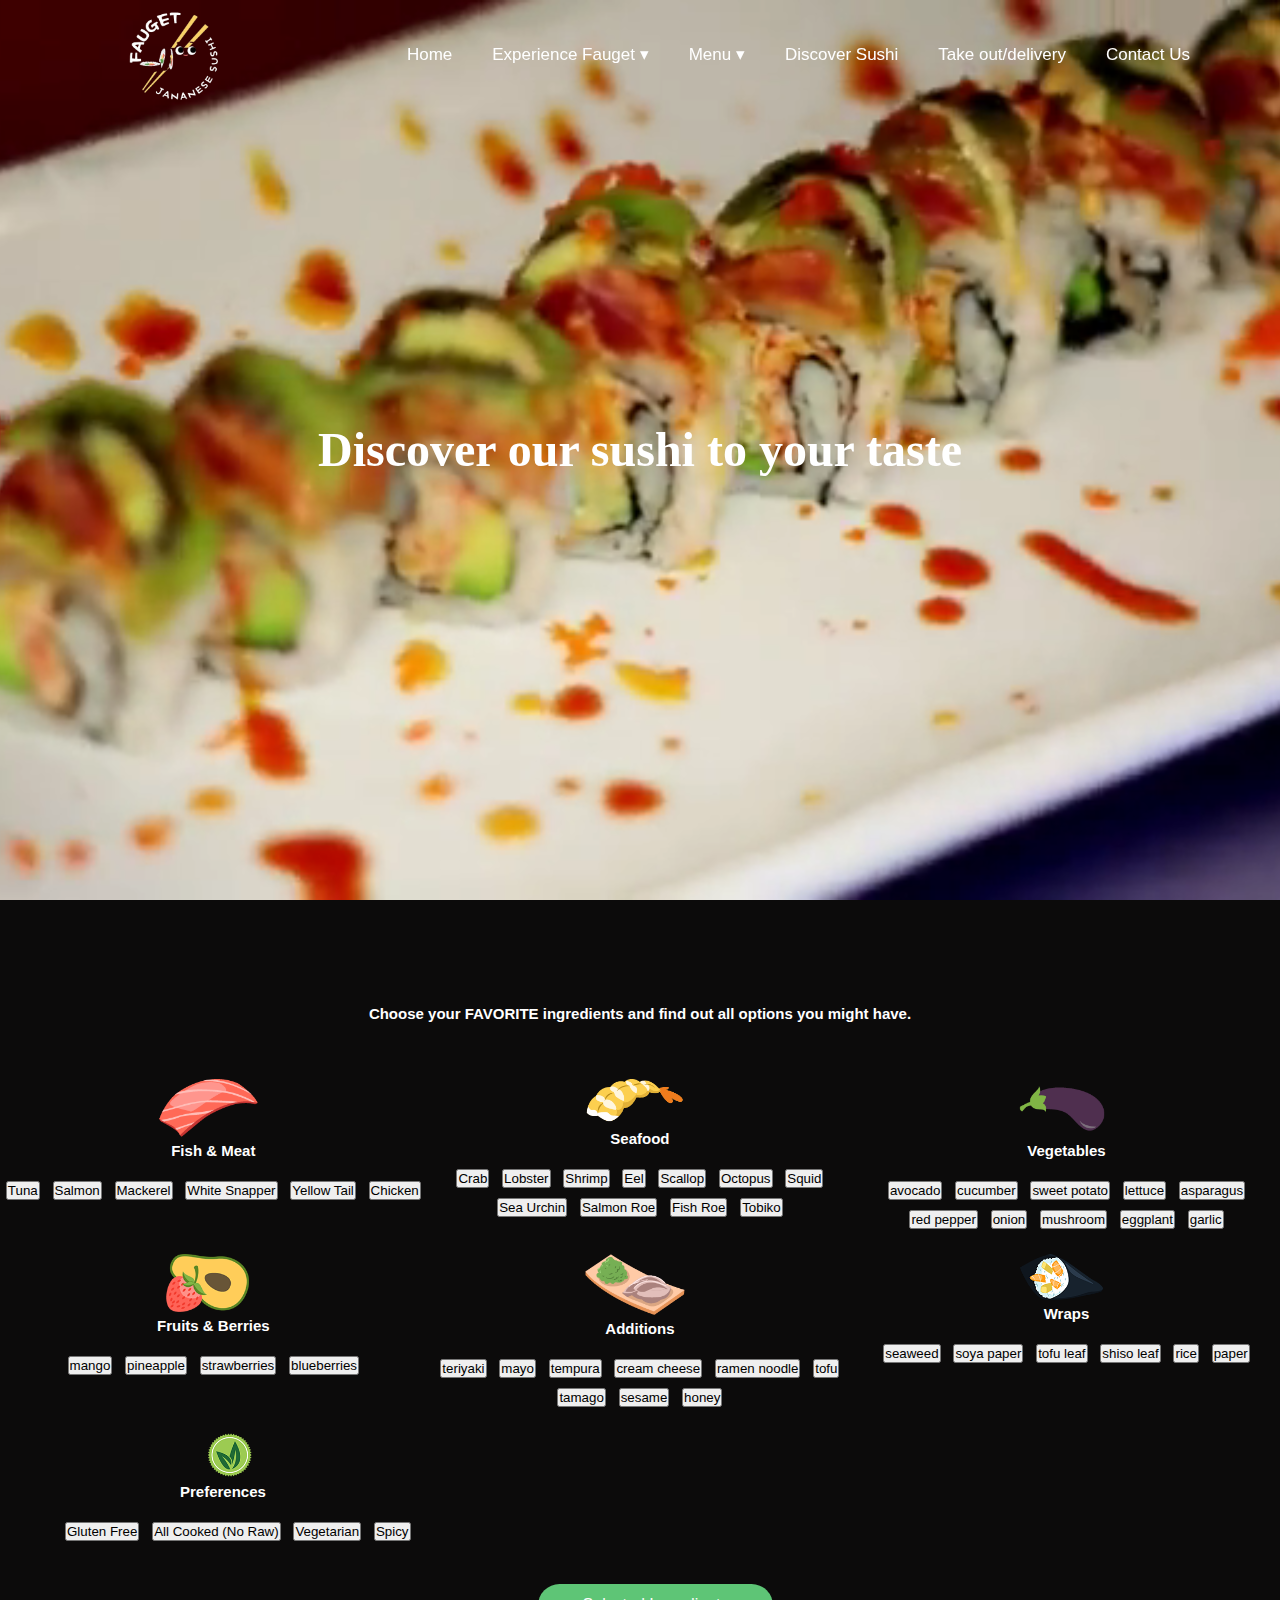
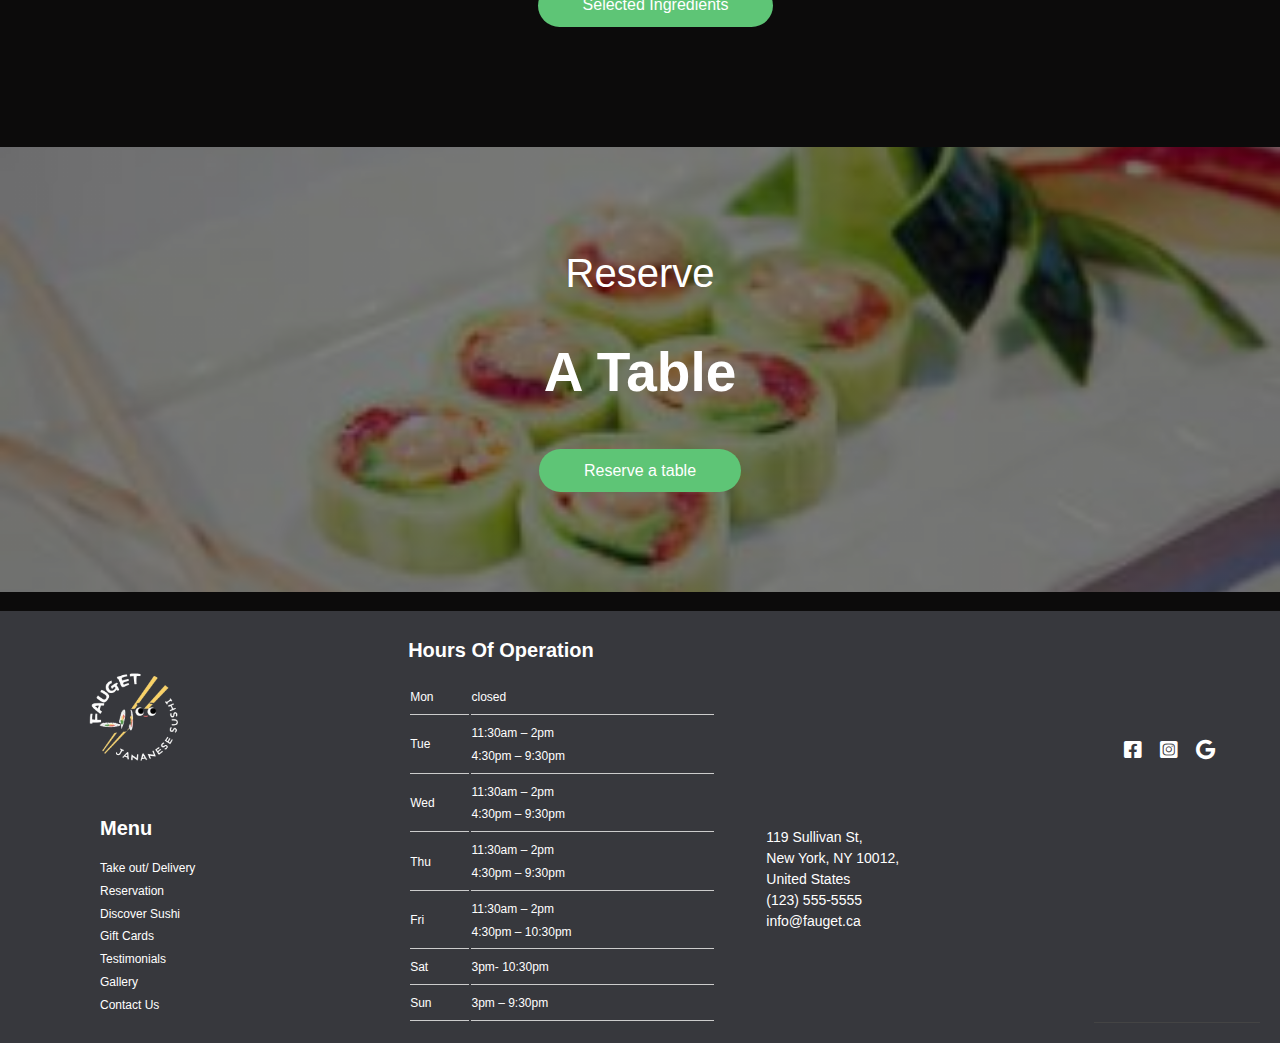
<file: customize.html>
<!DOCTYPE html>
<html lang="en">
  <head>
    <meta charset="UTF-8" />
    <meta name="viewport" content="width=device-width, initial-scale=1.0" />
    <link href="https://fonts.googleapis.com/css?family=Poppins:300,400,500,600&display=swap" rel="stylesheet"/>
    <link rel="stylesheet" href="https://cdnjs.cloudflare.com/ajax/libs/font-awesome/5.15.4/css/all.min.css">
    <script src="https://code.jquery.com/jquery-3.6.0.min.js"></script>
    <script src="https://ajax.googleapis.com/ajax/libs/jquery/3.7.1/jquery.min.js"></script>
  <link rel="stylesheet" href="style.css" />
    <title>Resturent Sushi</title>
    <style>
      body{
        background-color: rgb(12, 11, 11);
      }
        
        .ingredient-category {
            width: 33.33%;
            float: left;
            text-align: center;
            margin-bottom: 20px;
        }

        .ingredient-list {
            list-style: none;
            padding: 0;
            margin-top: 10px;
        }

        .ingredient-btn {
            display: inline-block;
            margin: 5px;
        }
        .ingredient-btn:hover {
          background-color: var(--color-secondary-darker);
        }

        .category-img {
            width: 100px; 
            height: auto; 
            display: inline-block;
            vertical-align: middle;
            margin-right: 10px;
        }

        .category-info {
            display: inline-block;
            vertical-align: middle;
            text-align: left;
        }

        .clearfix::after {
            content: "";
            display: table;
            clear: both;
        }

        h2{
          color: #fff;
        }

        .hero-text {
            position: absolute;
            top: 50%;
            left: 50%;
            transform: translate(-50%, -50%);
            text-align: center;
            z-index: 1;
            color: #fff;
            width: 80%;
        }

        .ingredient-btn.selected {
      background-color: red;
      color: white;
     }

     
    </style>
</head>
<body>
  <header class="header">
    <nav class="nav">
      <img src="img/logo.png" alt="Logo" class="nav__logo" id="logo" />
      <!-- Add a menu icon for mobile -->
      <div class="nav__menu-icon">
        <i class="fas fa-bars"></i>
      </div>
      <ul class="nav__links">
          <li class="nav__item">
            <a class="nav__link" href="index.html">Home</a>
          </li>
            <li class="nav__item dropdown">
              <a class="nav__link" href="#">Experience Fauget &#9662;</a>
              <div class="dropdown-content">
                <a href="#">Fauget Style</a>
                <a href="#">Testimonials</a>
                <a href="gallery.html">Gallery</a>
              </div>
            <li class="nav__item dropdown">
              <a class="nav__link" href="#header__title">Menu &#9662;</a>
              <div class="dropdown-content">
                <a href="http://localhost/entree.html">Entrées</a>
                <a href="#">Soups & Salads</a>
                <a href="http://localhost/sushi.html">Sushi</a>
                <a href="#">Chef’s Creations</a>
                <a href="#">À La Carte</a>
                <a href="#">Lunch Menu</a>
                <a href="#">Desserts</a>
                <a href="#">Wine List & Drinks</a>
                <a href="#">Take Out / Delivery</a>
                <a href="customize.html">Discover Sushi</a>
              </div>
            </li>
            
            <li class="nav__item">
              <a class="nav__link" href="customize.html">Discover Sushi</a>
            </li>
          <li class="nav__item">
            <a class="nav__link" href="#">Take out/delivery</a>
          </li>
           
          </li>
          <li class="nav__item">
            <a class="nav__link" href="contact-us.html">Contact Us</a>
          </li>
          
        </ul>
      </nav>
 
      <div class="hero-image">
    
        <video autoplay muted loop id="video-background">
          <source src="img/sushi_video.mp4" type="video/mp4">
        </video>
      </div>
        <div class="hero-text">
            <h1 class="big-heading" style="font-size: 48px; color: #fff;">Discover our sushi to your taste</h1>
          
      
    </div>
  </header>
   
  <section style="margin-top: 60px;">
<!--Customizable Sushi-->
    <h2 style="text-align: center; color: #fff; margin-bottom: 50px; padding-top: 40px;">Choose your FAVORITE ingredients and find out all options you might have.</h2>

    <div class="ingredient-category">
        <img class="category-img" src="img/fishhh.png" alt="Fish & Meat">
        <h2>Fish & Meat</h2>
        <div class="ingredient-list">
            <button class="ingredient-btn" value="tuna">Tuna</button>
            <button class="ingredient-btn" value="salmon">Salmon</button>
            <button class="ingredient-btn" value="mackerel">Mackerel</button>
            <button class="ingredient-btn" value="tuna">White Snapper</button>
            <button class="ingredient-btn" value="salmon">Yellow Tail</button>
            <button class="ingredient-btn" value="mackerel">Chicken</button>
           
        </div>
    </div>
    <div class="ingredient-category">
        <img class="category-img" src="img/kreved.png" alt="Seafood">
        <h2>Seafood</h2>
        <div class="ingredient-list">
            <button class="ingredient-btn" value="crab"> Crab</button>
            <button class="ingredient-btn" value="lobster"> Lobster</button>
            <button class="ingredient-btn" value="shrimp"> Shrimp</button>
            <button class="ingredient-btn" value="eel"> Eel</button>
            <button class="ingredient-btn" value="scallop"> Scallop</button>
            <button class="ingredient-btn" value="octopus"> Octopus</button>
            <button class="ingredient-btn" value="squid"> Squid</button>
            <button class="ingredient-btn" value="sea-urchin"> Sea Urchin</button>
            <button class="ingredient-btn" value="salmon-roe"> Salmon Roe</button>
            <button class="ingredient-btn" value="fish-roe"> Fish Roe</button>
            <button class="ingredient-btn" value="tobiko"> Tobiko</button>
         
        </div>
    </div>
   
    <div class="ingredient-category">
        <img class="category-img" src="img/sinin.png" alt="">
        <h2>Vegetables</h2>
        <div class="ingredient-list">
            <button class="ingredient-btn" value="avocado">avocado</button>
            <button class="ingredient-btn" value="cucumber"> cucumber</button>
            <button class="ingredient-btn" value="sweet potato">sweet potato</button>
            <button class="ingredient-btn" value=" lettuce"> lettuce</button>
            <button class="ingredient-btn" value="asparagus"> asparagus</button>
            <button class="ingredient-btn" value="red pepper"> red pepper</button>
            <button class="ingredient-btn" value="onion"> onion</button>
            <button class="ingredient-btn" value="mushroom"> mushroom</button>
            <button class="ingredient-btn" value="eggplant"> eggplant</button>
            <button class="ingredient-btn" value="garlic"> garlic</button>
           
        </div>
    </div>

    <div class="clearfix"></div>
    <div class="ingredient-category">
        <img class="category-img" src="img/fruitz.png" alt="">    
     <h2>Fruits & Berries</h2>
    <div class="ingredient-list">
        <button class="ingredient-btn" value="mango">mango</button>
        <button class="ingredient-btn" value="pineapple"> pineapple</button>
        <button class="ingredient-btn" value="strawberries">strawberries</button>
        <button class="ingredient-btn" value="blueberries">blueberries</button>
    </div>
   </div>
    
    <div class="ingredient-category">
        <img class="category-img" src="img/hhhkhhlk.png" alt="">
        <h2>Additions</h2>
        <div class="ingredient-list">
            <button class="ingredient-btn" value="teriyaki">teriyaki</button>
            <button class="ingredient-btn" value="mayo">mayo</button>
            <button class="ingredient-btn" value="tempura">tempura</button>
            <button class="ingredient-btn" value="cream cheese">cream cheese</button>
            <button class="ingredient-btn" value="ramen noodle">ramen noodle</button>
            <button class="ingredient-btn" value="tofu"> tofu</button>
            <button class="ingredient-btn" value="tamago">tamago</button>
            <button class="ingredient-btn" value="sesame">sesame</button>
            <button class="ingredient-btn" value="honey">honey</button>
        </div>
    </div>

    <div class="ingredient-category">
        <img class="category-img" src="img/wraps-sm.png" alt="">
        <h2>Wraps</h2>
        <div class="ingredient-list">
           
            <button class="ingredient-btn" value="seaweed">seaweed</button>
            <button class="ingredient-btn" value="soya paper">soya paper</button>
            <button class="ingredient-btn" value="tofu leaf">tofu leaf</button>
            <button class="ingredient-btn" value="shiso leaf">shiso leaf</button>
            <button class="ingredient-btn" value="rice">rice</button>
            <button class="ingredient-btn" value="paper">paper</button>
        </div>
    </div>

    <div class="clearfix"></div>
    <img class="category-img" src="img/gluten.png" alt="" style="margin-left: 180px;">
        <h2  style="margin-left: 180px;">Preferences</h2>
        <div class="ingredient-list" style="margin-left: 60px;">
            <button class="ingredient-btn" value=" Gluten Free"> Gluten Free</button>
            <button class="ingredient-btn" value="All Cooked">All Cooked (No Raw)</button>
            <button class="ingredient-btn" value="Vegetarian">Vegetarian</button>
            <button class="ingredient-btn" value="Spicy">Spicy</button>

        </div>
    </div>
</section>

<br><br>
<button class="btn btn--show-modal" id="findOptions" style="color:#fff; margin-left: 42%;">Selected Ingredients</button></a>

    <p id="selectedIngredients" style="color: #fff; margin-top: 20px;font-size: 18px; text-align: center;"></p>

    <div id="sushiImages" style="display: flex; flex-wrap: wrap; justify-content: center;"></div>

    <section class="section section--background" style="margin-top: 100px;">
      <div class="section__title">
       <h4 class="section__header" style="color:#fff">
         Reserve </h4> <br><h1 style="color:#fff">A Table</h1>
      </div><a href="reservation.html">
      <button class="btn btn--show-modal" style="color:#fff">Reserve a table</button></a>
    </section>

     </div>
<br>
<footer>
      <div class="footer-column">
         <!-- Logo -->
         <img src="img/logo.png" alt="Logo" class="nav__logo" id="logo">
          <h3 style="margin-left: 50px;">Menu</h3>
          <ul style="margin-left: 50px;">
              <li>Take out/ Delivery</li>
              <li>Reservation</li>
              <li>Discover Sushi</li>
              <li>Gift Cards</li>
              <li>Testimonials</li>
              <li>Gallery</li>
              <li>Contact Us</li>
          </ul>
      </div>
      <div class="footer-column">
          <h3>Hours Of Operation</h3>
          <table>
              <tr><td>Mon</td><td>closed</td></tr>
              <tr><td>Tue</td><td>11:30am – 2pm<br>4:30pm – 9:30pm</td></tr>
              <tr><td>Wed</td><td>11:30am – 2pm<br>4:30pm – 9:30pm</td></tr>
              <tr><td>Thu</td><td>11:30am – 2pm<br>4:30pm – 9:30pm</td></tr>
              <tr><td>Fri</td><td>11:30am – 2pm<br>4:30pm – 10:30pm</td></tr>
              <tr><td>Sat</td><td>3pm- 10:30pm</td></tr>
              <tr><td>Sun</td><td>3pm – 9:30pm</td></tr>
          </table>
      </div>
      <div class="footer-column">
        
        <div class="map-responsive">
            <iframe src="https://www.google.com/maps/embed?pb=!1m18!1m12!1m3!1d103598.52272956069!2d-74.0321418141597!3d40.70531193291799!2m3!1f0!2f0!3f0!3m2!1i1024!2i768!4f13.1!3m3!1m2!1s0x89c25a2bc6c9b7c9%3A0xf7ef3bb1b815a59a!2sNew%20York%2C%20NY%2C%20USA!5e0!3m2!1sen!2suk!4v1637238597799!5m2!1sen!2suk" width="600" height="450" style="border:0;" allowfullscreen="" loading="lazy"></iframe>
        </div>
        <br>
        <p style="color: #fff; font-size: 14px;">119 Sullivan St,<br> New York, NY 10012,<br>United States</p>
        <p style="color: #fff; font-size: 14px;">(123) 555-5555<br>info@fauget.ca</p>
    </div>
    <section class="section section--black">
      <div class="section__title">
     
        <div class="social-icons">
          <a href="https://www.facebook.com/yourpage" target="_blank" class="social-icon"><i class="fab fa-facebook-square"></i></a>
          <a href="https://www.instagram.com/yourpage" target="_blank" class="social-icon"><i class="fab fa-instagram-square"></i></a>
          <a href="https://www.google.com/" target="_blank" class="social-icon"><i class="fab fa-google"></i></a>
        </div>
      </div>
    </section>
  </footer>
<script src="script.js"></script>

<script>

  $(document).ready(function() {
    $('.ingredient-btn').on('click', function() {
      $(this).toggleClass('selected'); 
    });

    $('#findOptions').on('click', function() {
      const selectedIngredients = $('.ingredient-btn.selected').map(function() {
        return $(this).text().toLowerCase(); 
      }).get();

      showSelectedIngredients(selectedIngredients);
      displaySushiImages(selectedIngredients);
    });

    function showSelectedIngredients(selectedIngredients) {
      var selectedIngredientsDisplay = document.getElementById('selectedIngredients');
      selectedIngredientsDisplay.innerHTML = '';

      if (selectedIngredients.length > 0) {
        selectedIngredientsDisplay.textContent = 'Selected Ingredients: ' + selectedIngredients.join(', ');
      } else {
        selectedIngredientsDisplay.textContent = 'No ingredients selected.';
      }
    }

    function displaySushiImages(selectedIngredients) {
      const sushiImages = {
        tuna: 'img/Aikawa-tuna.jpg',
        salmon: 'img/A-LA-CARTE.jpg',
                  crab: 'img/bokal.png',
                  avocado: 'img/Heaven-300x200.jpg',
                  cucumber: 'img/montreal-300x200.jpg',
                  teriyaki:'img/Aikawa-tuna.jpg',
                  YellowTail:'img/Aikawa-tuna.jpg',
                  Chicken:'img/Heaven-300x200.jpg',
                  Crab:'img/lunch.jpg',
                  Lobster:'img/Phoenix-1-300x200.jpg',
                  Shrimp:'img/Aikawa-tuna.jpg',
                  Eel:'img/Aikawa-tuna.jpg',
                  Scallop:'img/Aikawa-tuna.jpg',
                  octopus:'img/jade2-1-300x200.jpg',
                  squid:'img/Aikawa-tuna.jpg',
                  seaurchin: 'img/Aikawa-tuna-300x200.jpg',
                  salmonroe: 'img/Salmon-flavor-spicy-salmon.jpg',
                  fishroe: 'img/bokal.png',
                  tobiko: 'img/Atlantis-is-for-smoked.jpg',
                  avocado:'img/Aikawa-tuna.jpg', 
                  cucumber: 'img/Aikawa-tuna.jpg',
                  sweetpotato: 'img/montreal-300x200.jpg',
                  lettuce: 'img/3-I-SLIDER-AIKAWA-STYLE.jpg',
                  asparagus: 'img/summer-roll-2-1-300x200.jpg',
                  redpepper:'img/Spicy-Sunshine-tartar.jpg', 
                  onion: 'img/Rose-Maki-300x200.jpg',
                  mushroom: 'img/french-kiss-1-300x200.jpg',
                  eggplant: 'img/Dragon-Ears-300x200.jpg',
                  garlic: 'img/Heaven-300x200.jpg',
                  mango: 'img/Mango-Tango-the-mango.jpg',
                  pineapple: 'img/montreal-300x200.jpg',
                  strawberries:'img/new-york-300x200.jpg', 
                  blueberries: 'img/fls2.jpg',
                  teriyaki: 'img/One-Night-Stand-1-300x200.jpg',
                  mayo: 'img/Aikawa-tuna.jpg',
                  tempura: 'img/Phoenix-1-300x200.jpg',
                  creamcheese: 'img/Aikawa-tuna.jpg',
                  ramennoodle: 'img/Aikawa-tuna.jpg',
                  tofu:'img/Aikawa-tuna.jpg',
                  tamago:'img/Aikawa-tuna.jpg', 
                  sesame: 'img/Aikawa-tuna.jpg',
                  honey: 'img/Aikawa-tuna.jpg',
                  seaweed: 'img/Aikawa-tuna.jpg',
                  soyapaper:'img/Aikawa-tuna.jpg', 
                  tofuleaf: 'img/Aikawa-tuna.jpg',
                  shisoleaf: 'img/Rose-Maki-300x200.jpg',
                  rice:'img/Romeo-300x200.jpg',
                  paper:'img/Rainbow-Sashimi-1-300x200.jpg',
                  GlutenFree: 'img/picsushi1.jpg',
                  AllCooked: 'img/Venus-300x200.jpg',
                  Vegetarian: 'img/sushi.jpg',
                  Spicy: 'img/Spicy-Sunshine-tartar.jpg',
                };

const sushiImagesContainer = document.getElementById('sushiImages');
sushiImagesContainer.innerHTML = '';

let imagesFound = false;

selectedIngredients.forEach(ingredient => {
  if (sushiImages[ingredient]) {
    const img = document.createElement('img');
    img.src = sushiImages[ingredient];
    img.alt = ingredient;
    img.style.width = '150px';
    img.style.margin = '5px'; 
    sushiImagesContainer.appendChild(img);
    imagesFound = true;
  }
});

if (!imagesFound) {
  sushiImagesContainer.textContent = 'No images available for the selected ingredients.';
}
}
});
</script>

<script>
  // JavaScript to toggle the mobile menu
document.querySelector('.nav__menu-icon').addEventListener('click', function () {
document.querySelector('.nav__links').classList.toggle('active');
});

</script>
</body>
</html>
</file>
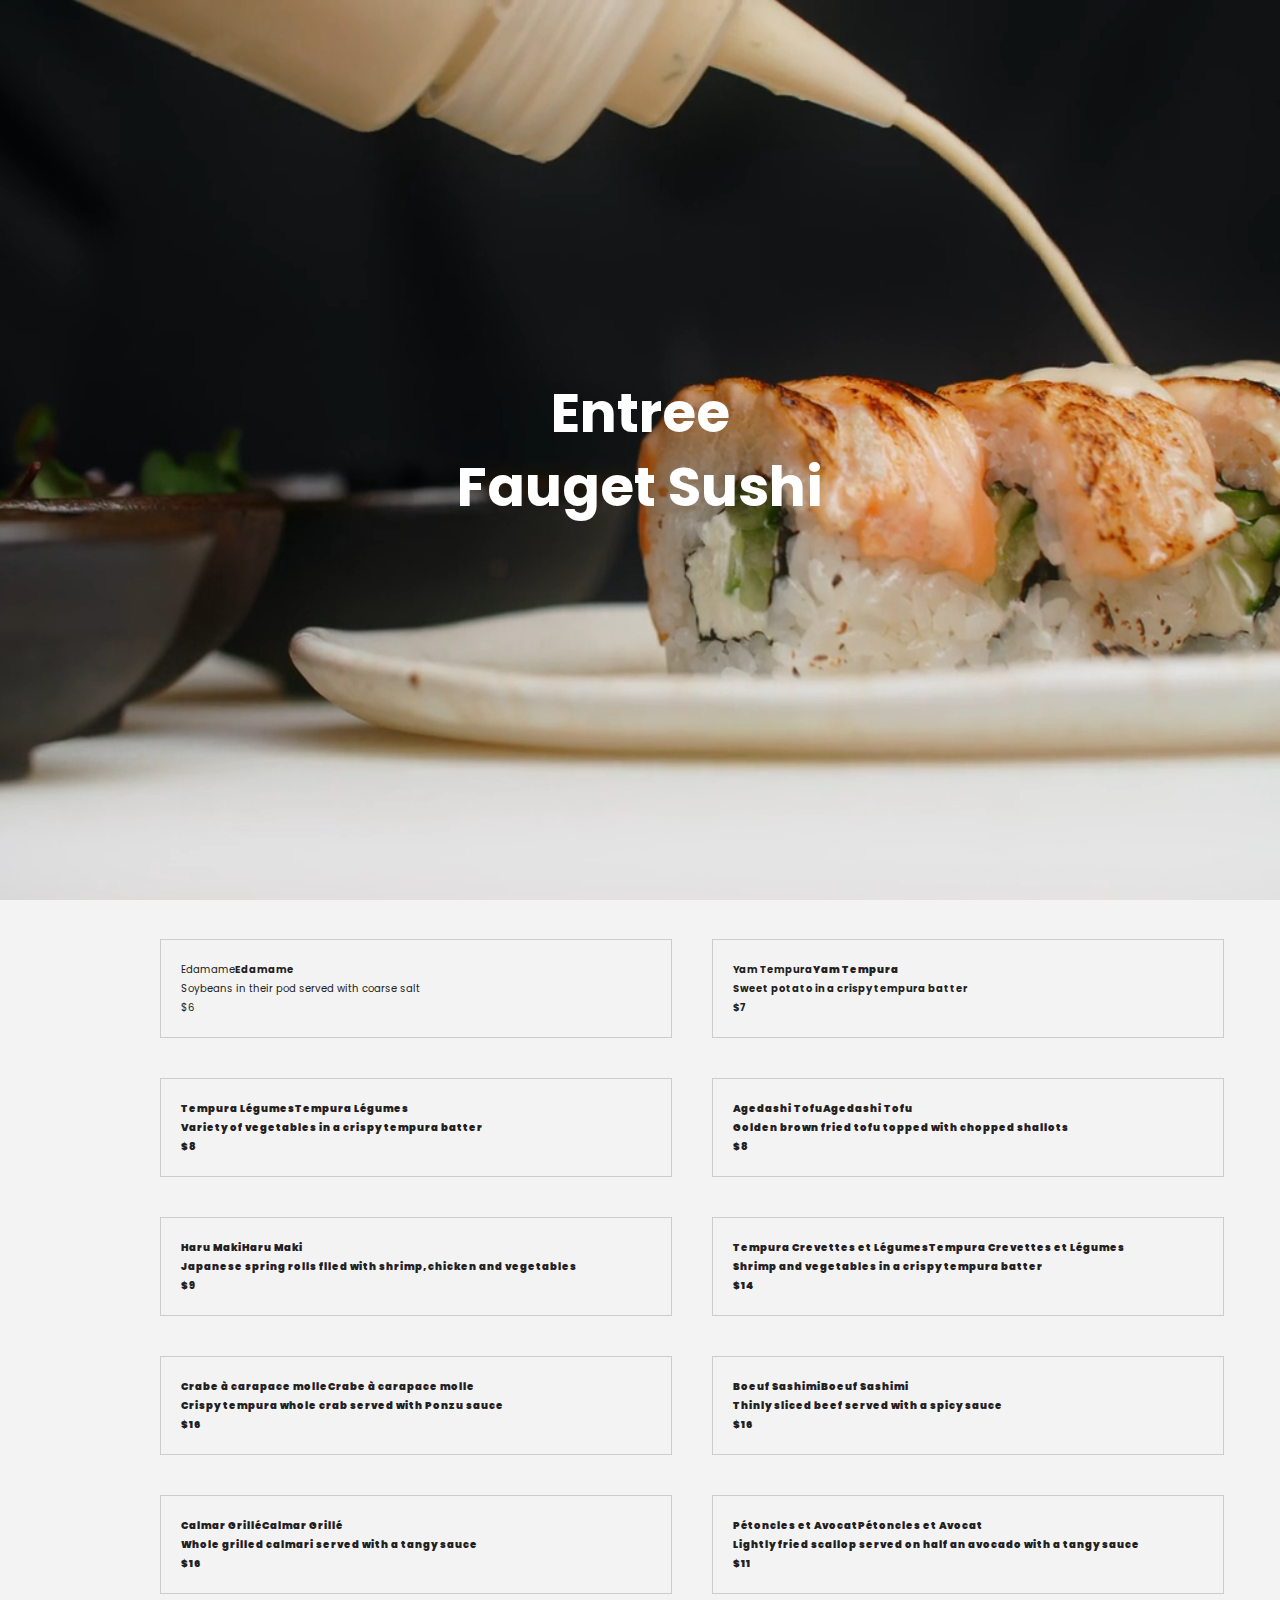
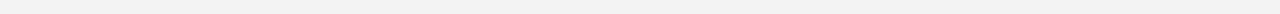
<file: entree.html>
<!DOCTYPE html>
<html lang="en">
  <head>
    <meta charset="UTF-8" />
    <meta name="viewport" content="width=device-width, initial-scale=1.0" />
    <script src="https://cdnjs.cloudflare.com/ajax/libs/jquery/3.7.1/jquery.js"></script>
    <link
      href="https://fonts.googleapis.com/css?family=Poppins:300,400,500,600&display=swap"
      rel="stylesheet"
    />
    <link rel="stylesheet" href="style.css" />

    <title>Resturent Sushi</title>

    <style>

      body {
        margin: 0;
        font-family: 'Poppins', sans-serif;
      }

      .header {
        position: relative;
      }

      .nav {
        position: absolute;
        top: 10px;
        right: 10px;
        z-index: 100;

      }

      .nav__links {
        display: flex;
        margin-right: 20px;
        list-style: none;
        padding: 0;
      }

      .nav__item {
        margin: 0 10px;
      }

      .nav__link {
        text-decoration: none;
        color: #333;
      }

      .dropdown-content {
        display: none;
        position: absolute;
        background-color: #f9f9f9;
        min-width: 160px;
        box-shadow: 0 8px 16px rgba(0, 0, 0, 0.2);
        z-index: 1;
      }

      .dropdown:hover .dropdown-content {
        display: block;
      }

     .hero-image {
      position: absolute;
      top: 0;
      left: 0;
      width: 100%;
      height: 100vh;
      overflow: hidden;
      z-index: 1;
    }
    h1{
      color:#fff;
    }
    img {
      position: absolute;
      top: 10px;
      left: 10px;
      display: block;
      width: 100%;
      max-width: 80px;
    }

     div {
      position: relative;
      left: 70px;
      display: block;
    }

      .hero-text {
        position: absolute;
        top: 50%;
        left: 50%;
        transform: translate(-50%, -50%);
        text-align: center;
        color: #fff;
      }

     #entreeList{
        display: flex;
        flex-wrap: wrap;
        
      }

      .entree-container  {
        flex: 0 0 40%;
        box-sizing: border-box;
        border: 1px solid #ccc;
        padding: 20px;
        margin: 20px;
        max-width: 40%;
      }

      @media (max-width: 600px) {
        .food-container {
          flex: 0 0 100%;
        }
      }

    .entree img {
      max-width: 100px; 
      margin-right: 10px; 
    }
    </style>
  </head>
  <body>
    <header class="header">
   <!-- <nav class="nav">
       
        <img src="img/logo.png" alt="Logo" class="nav__logo" id="logo"/>

        <ul class="nav__links">
          <li class="nav__item">
            <a class="nav__link" href="index.html">Home</a>
          </li>
            <li class="nav__item dropdown">
              <a class="nav__link" href="#section--3">Experience Aikawa &#9662;</a>
              <div class="dropdown-content">
                <a href="#">Aikawa Style</a>
                <a href="#">Testimonials</a>
                <a href="gallery.html">Gallery</a>
              </div>
            <li class="nav__item dropdown">
              <a class="nav__link" href="#header__title">Menu &#9662;</a>
              <div class="dropdown-content">
                <a href="entree.html">Entrées</a>
                <a href="#">Soups & Salads</a>
                <a href="sushi.html">Sushi</a>
                <a href="#">Chef’s Creations</a>
                <a href="#">À La Carte</a>
                <a href="#">Lunch Menu</a>
                <a href="#">Desserts</a>
                <a href="#">Wine List & Drinks</a>
                <a href="#">Take Out / Delivery</a>
                <a href="#">Discover Sushi</a>
              </div>
            </li>
            
            <li class="nav__item">
              <a class="nav__link" href="#">Discover Sushi</a>
            </li>
          <li class="nav__item">
            <a class="nav__link" href="#section--2">Take out/delivery</a>
          </li>
           
          </li>
          <li class="nav__item">
            <a class="nav__link" href="contact-us.html">Contact Us</a>
          </li>
          
        </ul>
      </nav>-->
      <div class="hero-image">
        <video autoplay muted loop id="video-background">
          <source src="img/sushi-entree-video.mp4" type="video/mp4" />
        </video>
        <div class="hero-text">
          <h1>Entree<span><br>Fauget Sushi</span></h1>
          <h4></h4>
        </div>
      </div>
    </header>

    <br>

      <div id="entreeList"></div>

  <script>
    $(document).ready(function(){
      $.getJSON('json2.json', function(data) {
        let x = data.entree;
        let str = "";

        for (let i = 0; i < x.length; i++) {
          str += '<div class="entree-container">';
          str += "<b>" + data.entree[i].title;
          str += "<b>" + data.entree[i].title + "</b><br>" + data.entree[i].description+ "<br>" + data.entree[i].price;
          str += '</div>';
          str += '</div>';
        }

        $("#entreeList").html(str);
      });
    });
  </script>
  </body>
</html>
</file>
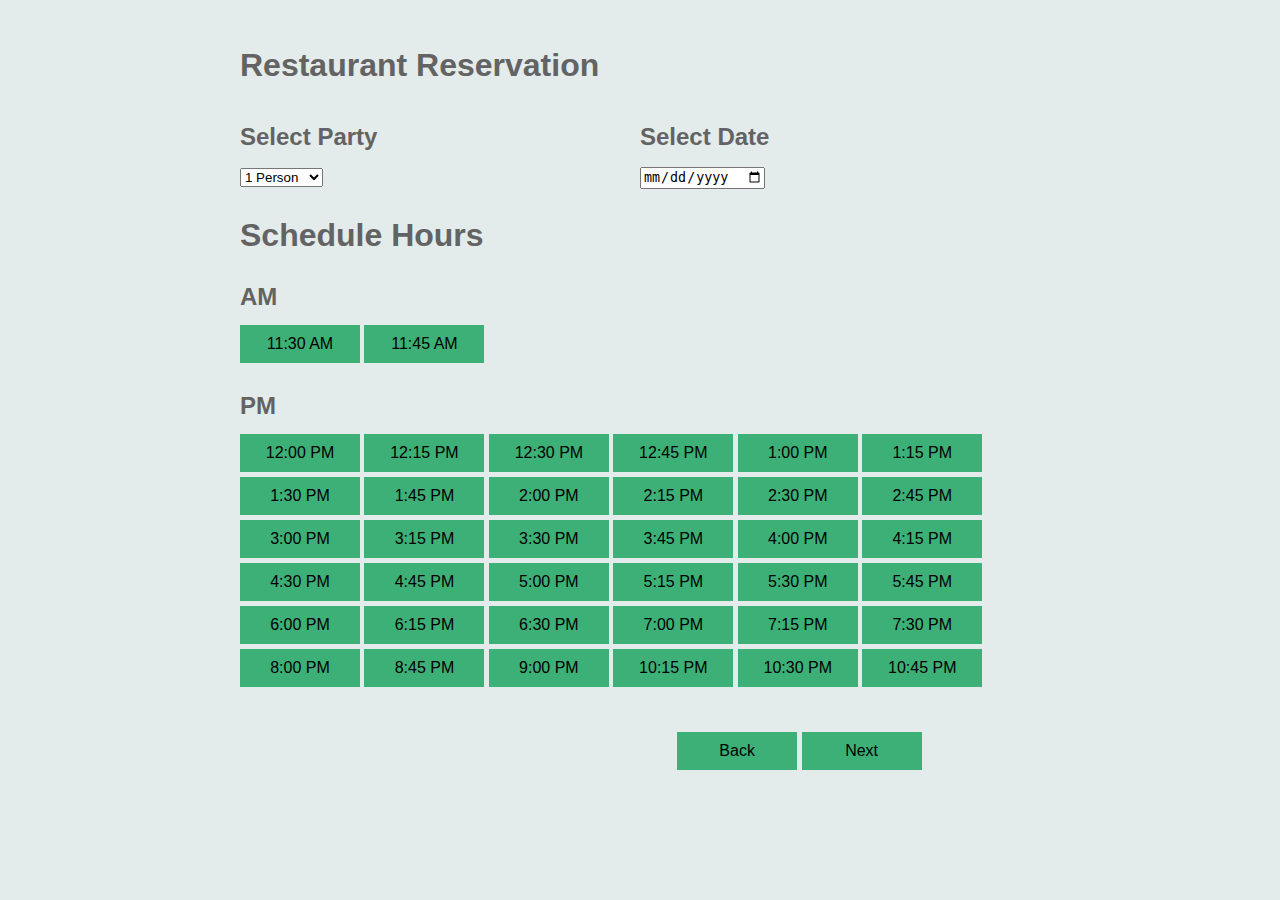
<file: reservation.html>
<!DOCTYPE html>
<html lang="en">
<head>
  <meta charset="UTF-8">
  <title>Restaurant Reservation</title>
  <link rel="stylesheet" href="https://cdnjs.cloudflare.com/ajax/libs/font-awesome/5.15.4/css/all.min.css">
  <link rel="stylesheet" href="reservation.css">
</head>
<body>
  <div class="reservation-container">
    <h1>Restaurant Reservation</h1>
    <div class="reservation-options">
      <div class="party-selection">
        <h2>Select Party</h2>
        <select id="partySize">
          <option value="1">1 Person</option>
          <option value="2">2 People</option>
          <option value="3">3 People</option>
          <option value="1">4 Person</option>
          <option value="2">5 People</option>
          <option value="3">6 People</option>
          <option value="1">8 Person</option>
          <option value="2">10 People</option>
          <option value="3">12 People</option>
          <!-- Add more options as needed -->
        </select>
      </div>
      <div class="date-selection">
        <h2>Select Date</h2>
        <input type="date" id="reservationDate">
      </div>
    </div>

    <div class="selected-info">
        <p id="selectedInfo"></p>
      </div>
    

    <h1>Schedule Hours</h1>
  
    <h2>AM</h2>
    <div id="amSchedule">
        <button onclick="showSelectedTime('11:30 AM')">11:30 AM</button>
        <button onclick="showSelectedTime('11:45 AM')">11:45 AM</button>
      </div>
    
    <h2>PM</h2>
    <div id="pmSchedule">
        <button onclick="showSelectedTime('12:00 PM')">12:00 PM</button>
        <button onclick="showSelectedTime('12:15 PM')">12:15 PM</button>
        <button onclick="showSelectedTime('12:30 PM')">12:30 PM</button>
        <button onclick="showSelectedTime('12:45 PM')">12:45 PM</button>
        <button onclick="showSelectedTime('1:00 PM')">1:00 PM</button>
        <button onclick="showSelectedTime('1:15 PM')">1:15 PM</button>
        <button onclick="showSelectedTime('1:30 PM')">1:30 PM</button>
        <button onclick="showSelectedTime('1:45 PM')">1:45 PM</button>
        <button onclick="showSelectedTime('2:00 PM')">2:00 PM</button>
        <button onclick="showSelectedTime('2:15 PM')">2:15 PM</button>
        <button onclick="showSelectedTime('2:00 PM')">2:30 PM</button>
        <button onclick="showSelectedTime('2:15 PM')">2:45 PM</button>
        <button onclick="showSelectedTime('3:00 PM')">3:00 PM</button>
        <button onclick="showSelectedTime('3:15 PM')">3:15 PM</button>
        <button onclick="showSelectedTime('3:30 PM')">3:30 PM</button>
        <button onclick="showSelectedTime('3:45 PM')">3:45 PM</button>
        <button onclick="showSelectedTime('4:00 PM')">4:00 PM</button>
        <button onclick="showSelectedTime('4:15 PM')">4:15 PM</button>
        <button onclick="showSelectedTime('4:30 PM')">4:30 PM</button>
        <button onclick="showSelectedTime('4:45 PM')">4:45 PM</button>
        <button onclick="showSelectedTime('5:00 PM')">5:00 PM</button>
        <button onclick="showSelectedTime('5:15 PM')">5:15 PM</button>
        <button onclick="showSelectedTime('5:30 PM')">5:30 PM</button>
        <button onclick="showSelectedTime('5:45 PM')">5:45 PM</button>
        <button onclick="showSelectedTime('6:00 PM')">6:00 PM</button>
        <button onclick="showSelectedTime('6:15 PM')">6:15 PM</button>
        <button onclick="showSelectedTime('6:30 PM')">6:30 PM</button>
        <button onclick="showSelectedTime('7:00 PM')">7:00 PM</button>
        <button onclick="showSelectedTime('7:15 PM')">7:15 PM</button>
        <button onclick="showSelectedTime('7:30 PM')">7:30 PM</button>
        <button onclick="showSelectedTime('8:00 PM')">8:00 PM</button>
        <button onclick="showSelectedTime('8:45 PM')">8:45 PM</button>
        <button onclick="showSelectedTime('9:00 PM')">9:00 PM</button>
        <button onclick="showSelectedTime('10:15 PM')">10:15 PM</button>
        <button onclick="showSelectedTime('10:30 PM')">10:30 PM</button>
        <button onclick="showSelectedTime('10:45 PM')">10:45 PM</button>
     
    </div>
  </div>

  <div id="btn" style="float: right; margin-right: 28%; margin-top: 20px;">
    <a href="login.html">
      <a href="index.html"><button class="btn--text btn--scroll-to">Back</button></a>
      <a href="confirmation.php"><button class="btn--text btn--scroll-to">Next</button></a>
      
    </a>
  </div>
  <script>
    function showSelectedTime(selectedHour) {
      var party = document.getElementById('partySize').value;
      var date = document.getElementById('reservationDate').value;
  
      var selectedInfo = 'Selected Party: ' + party + ' | Selected Date: ' + date + ' | Selected Hour: ' + selectedHour;
      document.getElementById('selectedInfo').textContent = selectedInfo;
    }
  </script>
</body>
</html>
</file>
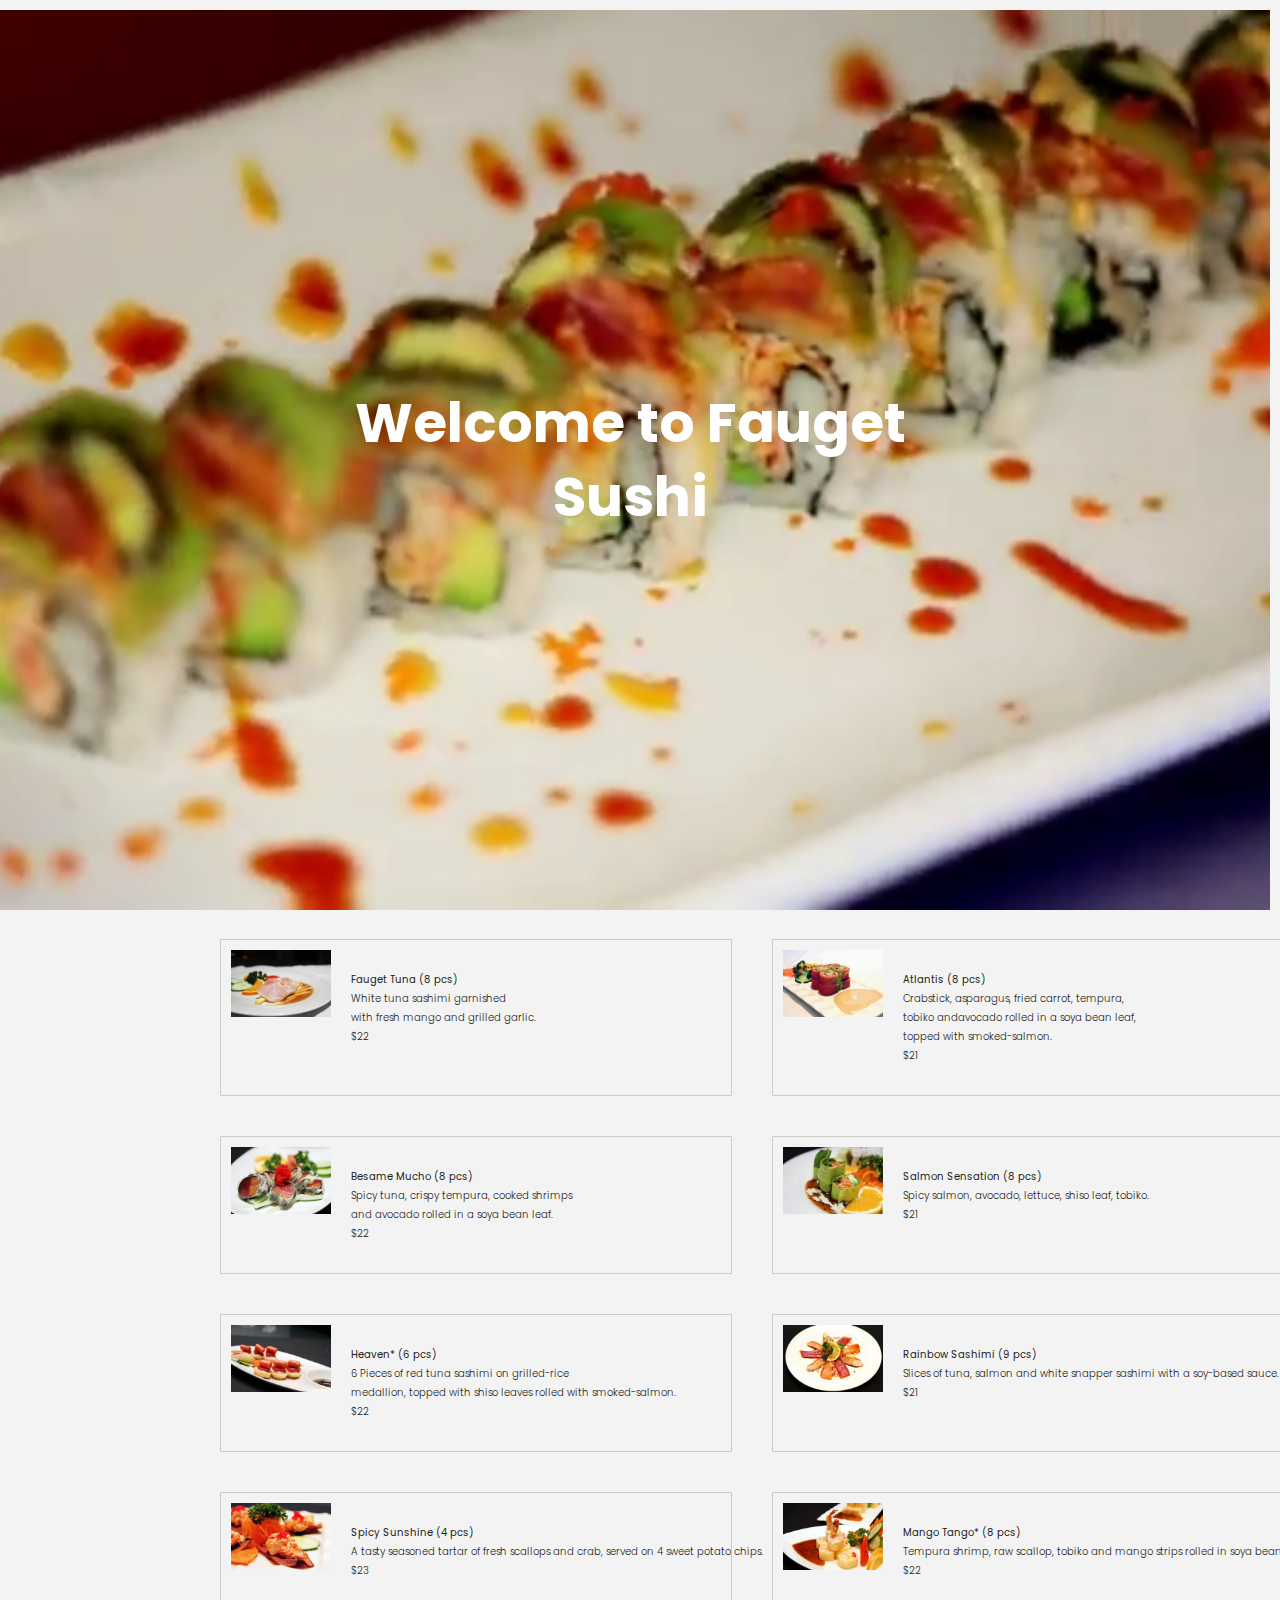
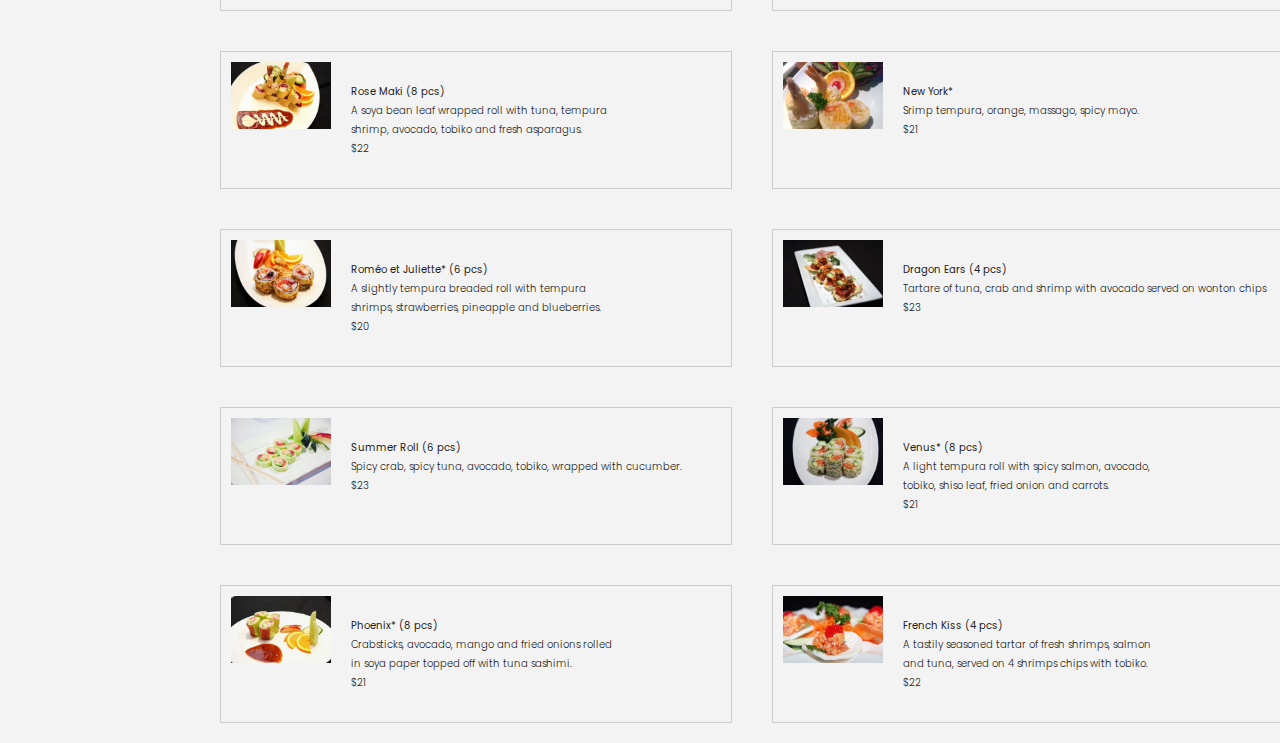
<file: sushi.html>
<!DOCTYPE html>
<html lang="en">
  <head>
    <meta charset="UTF-8" />
    <meta name="viewport" content="width=device-width, initial-scale=1.0" />
    <meta http-equiv="X-UA-Compatible" content="ie=edge" />
    <link rel="shortcut icon" type="image/png" href="img/icon.png" />
    <script src="https://cdnjs.cloudflare.com/ajax/libs/jquery/3.7.1/jquery.js"></script>
    <link
      href="https://fonts.googleapis.com/css?family=Poppins:300,400,500,600&display=swap"
      rel="stylesheet"
    />
    <link rel="stylesheet" href="style.css" />

    <title>Resturent Sushi</title>

   <!-- <script defer src="script.js"></script>-->
    <style>
      body {
        margin: 0;
        font-family: 'Poppins', sans-serif;
      }

      .header {
        position: relative;
      }

      .nav {
        position: absolute;
        top: 10px;
        right: 10px;
        z-index: 100;

      }

      .nav__links {
        display: flex;
        margin-right: 20px;
        list-style: none;
        padding: 0;
      }

      .nav__item {
        margin: 0 10px;
      }

      .nav__link {
        text-decoration: none;
        color: #333;
      }

      .dropdown-content {
        display: none;
        position: absolute;
        background-color: #f9f9f9;
        min-width: 160px;
        box-shadow: 0 8px 16px rgba(0, 0, 0, 0.2);
        z-index: 1;
      }

      .dropdown:hover .dropdown-content {
        display: block;
      }

  .hero-image {
      position: absolute;
      top: 0;
      left: 0;
      width: 100%;
      height: 100vh;
      overflow: hidden;
      z-index: 1;
    }

    img {
      position: absolute;
      top: 10px;
      left: 10px;
      display: block;
      width: 100%;
      max-width: 100px;
    }

     div {
      position: relative;
      left: 100px;
      display: block;
    }

      .hero-text {
        position: absolute;
        top: 50%;
        left: 50%;
        transform: translate(-50%, -50%);
        text-align: center;
        color: #ccc;
      }

      h1{
        color: #fff;
      }
      #foodList {
        display: flex;
        flex-wrap: wrap;
        /*justify-content: space-between;*/
      }

      .food-container {
        flex: 0 0 40%;
        box-sizing: border-box;
        border: 1px solid #ccc;
        padding: 30px;
        margin: 20px;
        max-width: 40%;
      }

      @media (max-width: 600px) {
        .food-container {
          flex: 0 0 100%;
        }
      }

    </style>
  </head>
  <body>
    <header class="header">
   <nav class="nav">
      
       <!--  <img 
          src="img/logo.png"
          alt="Logo"
          class="nav__logo"
          id="logo"
          data-version-number="3.0"/>

        <ul class="nav__links">
          <li class="nav__item">
            <a class="nav__link" href="indexsushi.html">Home</a>
          </li>
            <li class="nav__item dropdown">
              <a class="nav__link" href="#section--3">Experience Aikawa &#9662;</a>
              <div class="dropdown-content">
                <a href="#">Aikawa Style</a>
                <a href="#">Testimonials</a>
                <a href="gallery.html">Gallery</a>
              </div>
            <li class="nav__item dropdown">
              <a class="nav__link" href="#header__title">Menu &#9662;</a>
              <div class="dropdown-content">
                <a href="entree.html">Entrées</a>
                <a href="#">Soups & Salads</a>
                <a href="sushi.html">Sushi</a>
                <a href="#">Chef’s Creations</a>
                <a href="#">À La Carte</a>
                <a href="#">Lunch Menu</a>
                <a href="#">Desserts</a>
                <a href="#">Wine List & Drinks</a>
                <a href="#">Take Out / Delivery</a>
                <a href="#">Discover Sushi</a>
              </div>
            </li>
            
            <li class="nav__item">
              <a class="nav__link" href="#">Discover Sushi</a>
            </li>
          <li class="nav__item">
            <a class="nav__link" href="#section--2">Take out/delivery</a>
          </li>
           
          </li>
          <li class="nav__item">
            <a class="nav__link" href="contact.html">Contact Us</a>
          </li>
          
        </ul>
      </nav>-->
      <div class="hero-image">
        <video autoplay muted loop id="video-background">
          <source src="img/sushi_video.mp4" type="video/mp4" />
        </video>
        <div class="hero-text">
          <h1>Welcome to <span>Fauget Sushi</span></h1>
          <h4></h4>
        </div>
      </div>
    </header>

    <br>
    <div id="foodList"></div>

    <script>
      $(document).ready(function () {
        $.getJSON('sushi.json')
          .done(function (data) {
            let str = "";
            $.each(data.food, function (i, item) {
              str += '<div class="food-container">';
              str += '<img src="' + item.photo + '" alt="' + item.title + '">';
              str += '<div>';
              str += "<b>" + item.title + "</b><br>" + item.description + "<br>" + item.price;
              str += '</div>';
              str += '</div>';
            });

            $("#foodList").html(str);
          })
          .fail(function (jqxhr, textStatus, error) {
            console.log("Request Failed: " + textStatus + ", " + error);
          });
      });
    </script>
  </body>
</html>


<!--<script>
  $(document).ready(function(){
    $.ajax({
      url: 'json1.json',
      dataType: 'json',
      success: function(data) {
        if (data && data.food && Array.isArray(data.food)) {
          let foodList = $("#foodList");
          data.food.forEach(function(foodItem) {
            let foodContainer = $('<div class="food-container"></div>');
            foodContainer.append('<img src="' + foodItem.photo + '" alt="' + foodItem.title + '">');
            foodContainer.append('<div><b>' + foodItem.title + '</b><br>' + foodItem.author + '<br>' + foodItem.price + '</div>');
            foodList.append(foodContainer);
          });
        } else {
          console.error('Invalid JSON format or missing data in json1.json');
        }
      },
      error: function(jqxhr, textStatus, error) {
        console.error('Failed to fetch json1.json: ', textStatus, ', ', error);
      }
    });
  });
</script>

<script>
    $(document).ready(function(){
      $.getJSON('json1.json', function(data) {
        let x = data.food;
        let str = "";

        for (let i = 0; i < x.length; i++) {
          str += '<div class="food-container">';
          str += '<img src="' + data.food[i].photo + '" alt="' + data.food[i].title + '">';
          str += '<div>';
          str += "<b>" + data.food[i].title + "</b><br>" + data.food[i].author + "<br>" + data.food[i].price;
          str += '</div>';
          str += '</div>';
        }

        $("#foodList").html(str);
      });
    });
  </script>
   <style>
    .food img {
      max-width: 100px; 
      margin-right: 20px; 
    }
    
    img {
      position: absolute;
      top: 10px;
      left: 10px;
      display: block;
      width: 100%;
      max-width: 80px;
    }

    div {
      position: relative;
      left: 100px;
      display: block;
    }

    #foodList {
      display: flex;
      flex-wrap: wrap;
    }

    .food-container {
      flex: 0 0 40%; 
      box-sizing: border-box;
      border: 1px solid #ccc;
      padding: 20px;
      margin: 20px;
      max-width: 40%;
    }

    @media (max-width: 600px) {
      .food-container {
        flex: 0 0 100%;
      }
    }

    .header {
      position: relative;
    }

    .hero-image {
      position: absolute;
      top: 0;
      left: 0;
      width: 100%;
      height: 100vh;
      overflow: hidden;
      z-index: 1;
    }

    video {
      width: 100%;
      height: 100%;
      object-fit: cover;
    }

    .nav {
      z-index: 100; 
    }
  </style>
</file>
<file: style.css>
:root {
  --color-primary: #5ec576;
  --color-secondary: #ff585f;
  --color-primary-darker: #28965a;
  --color-secondary-darker: #fd424b;
  --color-primary-opacity: #5ec5763a;
  --color-secondary-opacity: #ffcd0331;
  --gradient-primary: linear-gradient(to top left, #39b385, #9be15d);

}

* {
  margin: 0;
  padding: 0;
  box-sizing: inherit;
}

html {
  font-size: 62.5%;
  box-sizing: border-box;
}

body {
  font-family: 'Montserat', sans-serif;
  font-weight: 300;
  color: #222020;
  line-height: 1.9;
  background-color: #f3f3f3;
}

/* GENERAL ELEMENTS */
.section {
  padding: 15rem 3rem;
  border-top: 1px solid #ddd;
 transition: transform 1s, opacity 1s;
}

.section--hidden {
  opacity: 0;
  transform: translateY(8rem);
}

.section__title {
  max-width: 80rem;
  margin: 0 auto 4rem auto;
}

.section__description {
  font-size: 1.8rem;
  font-weight: 600;
  text-transform: uppercase;
  color: var(--color-primary);
  margin-bottom: 1rem;
}

.section__header {
  font-size: 4rem;
  line-height: 1.3;
  font-weight: 500;
}

.btn {
  display: inline-block;
  background-color: var(--color-primary);
  font-size: 1.6rem;
  font-family: inherit;
  font-weight: 500;
  border: none;
  padding: 1.25rem 4.5rem;
  border-radius: 10rem;
  cursor: pointer;
  transition: all 0.3s;
}

.btn:hover {
  background-color: var(--color-primary-darker);
}

.btn--text {
  display: inline-block;
  background: none;
  font-size: 2.7rem;
  font-family: inherit;
  font-weight: 500;
  color: var(--color-primary);
  border: none;
  border-bottom: 1px solid currentColor;
  padding-bottom: 2px;
  cursor: pointer;
  transition: all 0.3s;
}

.btn--text:hover{
color: var(--color-primary-darker);
}

p {
  color: #333;
}

button:focus {
  outline: none;
}

img {
  transition: filter 0.5s;
}

/* NAVIGATION */
.nav {
  display: flex;
  justify-content: space-between;
  align-items: center;
  height: 11rem;
  width: 100%;
  padding: 0 6rem;
  z-index: 100;
}

.dropdown {
  position: relative;
  display: inline-block;
}

.dropdown-content {
  display: none;
  position: absolute;
  background-color: #f9f9f9;
  min-width: 160px;
  box-shadow: 0px 8px 16px 0px rgba(0,0,0,0.2);
  z-index: 1;
}

.dropdown:hover .dropdown-content {
  display: block;
}

.dropdown-content a {
  color: black;
  padding: 12px 16px;
  text-decoration: none;
  display: block;
  font-size: 14px;
}

.dropdown-content a:hover {
  color: var(--color-secondary-darker);
}

.nav.sticky {
  position: fixed;
  background-color: rgba(69, 66, 66, 0.95);
}

.nav__logo {
  height:16rem;
  transition: all 0.3s;
  margin-bottom: 10px;
}

.nav__links {
  display: flex;
  align-items: center;
  list-style: none;
}

.nav__item {
  margin-left: 4rem;
  color: #fff;
}
.nav__item a:hover {
  color: var(--color-secondary-darker);
}

.nav__link:link,
.nav__link:visited {
  font-size: 1.7rem;
  font-weight: 400;
  color: inherit;
  text-decoration: none;
  display: block;
  transition: all 0.3s;
}

.nav__link--btn:link,
.nav__link--btn:visited {
  padding: 0.8rem 2.5rem;
  border-radius: 3rem;
  background-color: var(--color-primary);
  color: #fff;
}

.nav__link--btn:hover,
.nav__link--btn:active {
  color: inherit;
  background-color: var(--color-primary-darker);
  color: #fff;
}

/* HEADER */
.header {
  padding: 0 3rem;
  height: 100vh;
  display: flex;
  flex-direction: column;
  align-items: center;
}

.header__title {
  flex: 1;
  max-width: 115rem;
  display: grid;
  grid-template-columns: 3fr 2fr;
  row-gap: 3rem;
  align-content: center;
  justify-content: center;
  align-items: start;
  justify-items: start;
  margin-left: 100px;
  margin-top: 150px;
}

h1 {
  font-size: 5.5rem;
  line-height: 1.35;
  color: #222;
}

h4 {
  font-size: 2rem;
  font-weight: 400;
}

.header__img {
  width: 70%;
  margin-left: 20%;
  grid-column: 2 / 3;
  grid-row: 1 / span 4;
  transform: translateY(-6rem);
}

.highlight {
  position: relative;
}

.highlight::after {
  display: block;
  content: '';
  position: absolute;
  bottom: 0;
  left: 0;
  height: 100%;
  width: 100%;
  z-index: -1;
  opacity: 0.7;
  transform: scale(1.07, 1.05) skewX(-15deg);
  background-image: var(--gradient-primary);
}

/*Hero text button*/
.hero-text button {
  display: inline-block;
  background-color: var(--color-primary);
  font-size: 1.6rem;
  font-family: inherit;
  font-weight: 500;
  border: none;
  padding: 1.25rem 4.5rem;
  border-radius: 10rem;
  cursor: pointer;
  transition: all 0.3s;
  margin-top: 5%;
  color: #fff;
}

.hero-text button:hover {
  background-color: var(--color-primary-darker);
}

/* FEATURES */
.features {
  display: grid;
  grid-template-columns: 1fr 1fr;
  gap: 4rem;
  margin: 0 12rem;
}

.features__img {
  width: 100%;
}

.features__feature {
  align-self: center;
  justify-self: center;
  width: 70%;
  font-size: 1.5rem;
}

.features__icon {
  display: flex;
  align-items: center;
  justify-content: center;
  background-color: var(--color-primary-opacity);
  height: 5.5rem;
  width: 5.5rem;
  border-radius: 50%;
  margin-bottom: 2rem;
}

.features__header {
  font-size: 2rem;
  margin-bottom: 1rem;
}


/*hero video*/
.hero-image video {
  position: absolute;
  top: 50%;
  left: 50%;
  transform: translate(-50%, -50%);
  min-width: 100%;
  min-height: 100%;
}

.hero-text {
  position: absolute;
  top: 50%;
  left: 50%;
  transform: translate(-50%, -50%);
  text-align: center;
  color: rgb(45, 43, 43);
}


 /*Heading*/
.big-heading {
font-family: Montserrat;
  font-size:2rem;
  line-height: 1.5;
  color: #fff;
}


/*Masonry*/
.mason {
  display: flex;
  flex-wrap: wrap;
  justify-content: space-between;
}

.mason article {
  flex-basis: calc(33.33% - 20px); 
  margin-bottom: 20px;
  position: relative;
  overflow: hidden;
}

.mason article img {
  width: 100%;
  height: auto;
  border-radius: 8px;
  box-shadow: 0 0 20px rgba(0, 0, 0, 0.1);
  transition: transform 0.3s ease;
}

.mason article:hover img {
  transform: scale(1.2);
}

.mason h3 {
  position: absolute;
  top: 50%;
  left: 50%;
  transform: translate(-50%, -50%);
  color: white;
  text-align: center;
  font-size: 1.5em;
  width: 80%;
  opacity: 0;
  transition: opacity 0.3s ease;
}

.mason article:hover h3 {
  opacity: 1;
}

/*MODAL*/
.modal {
  display: grid;
  position: absolute;
  z-index: 1;
  left: 0;
  top: 0;
  width: 100%;
  height: 100%;
  overflow: auto;
  background-color: rgba(0, 0, 0, 0.5);
}

/* modal content */
.modal-content {
  background-image:url(img/chefs.jpg);
  margin: 10% auto;
  padding: 20px;
  border: 1px solid #888;
  width: 50%;
  max-width: 500px;
  height: 60%;
  column-count: 2;
  padding: 10px;
  text-align: justify;
  opacity: 2;
}

.modal-content p{
  font-size: 18px;
  color: #f1f1f1;
  font-family: Arial, Helvetica, sans-serif;
  justify-content: space-between;
}
/* close button */
.close {
  color: #aaa;
  float: right;
  font-size: 28px;
  font-weight: bold;
}

.close:hover,
.close:focus {
  color: black;
  text-decoration: none;
  cursor: pointer;
}

.column {
float: left;
width: 100%;
padding: 10px;
height: auto; 

margin-left: 10px;
}

.row:after {
content: "";
display: table;
clear: both;
}


/* Media Queries */
@media (max-width: 768px) {
  .modal-content {
    width: 90%;
    max-width: 500px;
  }
}

@media (max-width: 390px) {
  .modal-content {
    width: 90%;
    max-width: 300px;
  }
}

/*Social Icon*/
.social-icon {
  color: white; 
  font-size: 20px; 
  margin-right: 15px; 
  margin-top: 10px;
}

/* Section Black */
.section--black {
  background-color: #37383d;
  border-top: none;
  border-bottom: 1px solid #444;
  text-align: center;
  padding: 10rem 3rem;
}

.section--black .section__header {
  color: #fff;
  text-align: center;
}

.section--black .section__title {
  margin-bottom: 6rem;
}

.section--black .btn {
  font-size: 1.9rem;
  padding: 2rem 5rem;
}

.section--background{
  margin-top: 2rem;
  text-align: center; 
  font-size: 1.9rem;
  padding: 2rem 5rem;
  background-image: linear-gradient(rgba(0, 0, 0, 0.5), rgba(0, 0, 0, 0.5)), url("img/summer-roll-2-1-300x200.jpg");
  background-position: center;
  background-repeat: no-repeat;
  background-size: cover;
  border-top: none;
  text-align: center;
  padding: 10rem 3rem;
}

/* FOOTER */

footer {
  display: flex;
  justify-content: space-around;
  background-color: #37383d; 
  padding: 20px;
}

.footer-column {
  flex: 1;
  margin-right: 20px;
  margin-left: 30px;
  color: #fff;
  font-size: 12px;
}

.footer-column:last-child {
  margin-right: 0;
}

h3 {
  font-size: 20px;
  margin-bottom: 10px;
}

ul,
table {
  list-style: none;
  padding: 0;
  margin: 0;
}

table {
  width: 100%;
}

table td {
  padding: 5px 0;
  border-bottom: 1px solid #ccc;
}

p {
  margin: 0;
  line-height: 1.5;
}

.map-responsive {
  overflow: hidden;
  padding-bottom: 56.25%;
  position: relative;
  height: 0;
}

.map-responsive iframe {
  left: 0;
  top: 0;
  height: 100%;
  width: 100%;
  position: absolute;
}

.hidden {
  visibility: hidden;
  opacity: 0;
}

 /* Responsive Navbar */
 @media screen and (max-width: 768px) {
  .nav__links {
    display: none;
    flex-direction: column;
    position: absolute;
    top: 80px;
    left: 0;
    width: 100%;
     background-color: var(--color-primary);
    z-index: 999;
  }

  .nav__links.active {
    display: flex;
  }

  .nav__item {
    padding: 10px;
    text-align: center;
  }
}

/* Add a hamburger menu icon for mobile */
.nav__menu-icon {
  display: none;
  cursor: pointer;
}

@media screen and (max-width: 768px) {
  .nav__menu-icon {
    display: block;
    position: absolute;
    top: 20px;
    right: 20px;
    z-index: 1000;
  }
}


/* CSS for mobile devices */
@media only screen and (max-width: 600px) {
  /* CSS rules for small screens/mobile */
  .header {
    /* Example: Adjust header styles for smaller screens */
    font-size: 18px;
  }

  /* Other elements' responsive styles */
}

/* CSS for tablets */
@media only screen and (min-width: 601px) and (max-width: 1024px) {
  /* CSS rules for tablets */
  .header {
    /* Example: Adjust header styles for tablet screens */
    font-size: 24px;
  }

  /* Other elements' responsive styles */
}

/* CSS for desktops */
@media only screen and (min-width: 1025px) {
  /* CSS rules for larger screens/desktops */
  .header {
    /* Example: Adjust header styles for larger screens */
    font-size: 28px;
  }

  /* Other elements' responsive styles */
}
</file>
<file: reservation.css>
body {
    background-color: #e4ebeb;
    color: #636363;
    line-height: 1.5;
    font-family: Arial, sans-serif;
    margin: 0;
    padding: 0;
  }

  .reservation-container {
    max-width: 800px;
    margin: 0 auto;
    padding: 20px;
  }

  h1, h2 {
    margin-bottom: 10px;
  }

  .reservation-options {
    display: flex;
    justify-content: space-between;
    margin-bottom: 20px;
  }

  .party-selection,
  .date-selection {
    width: 50%;
  }

  .selected-info {
    margin-top: 20px;
  }

  button {
    width: 120px;
    padding: 10px 20px; 
    font-size: 16px;
    background-color: rgb(60, 176, 118);
    border: none;
    justify-content: space-between;
    margin-bottom: 5px;
  }

  button:hover {
    background-color: rgb(131, 179, 155);
    color: #fff;
  }
  
  #btn {
    float: left;
  }
</file>
